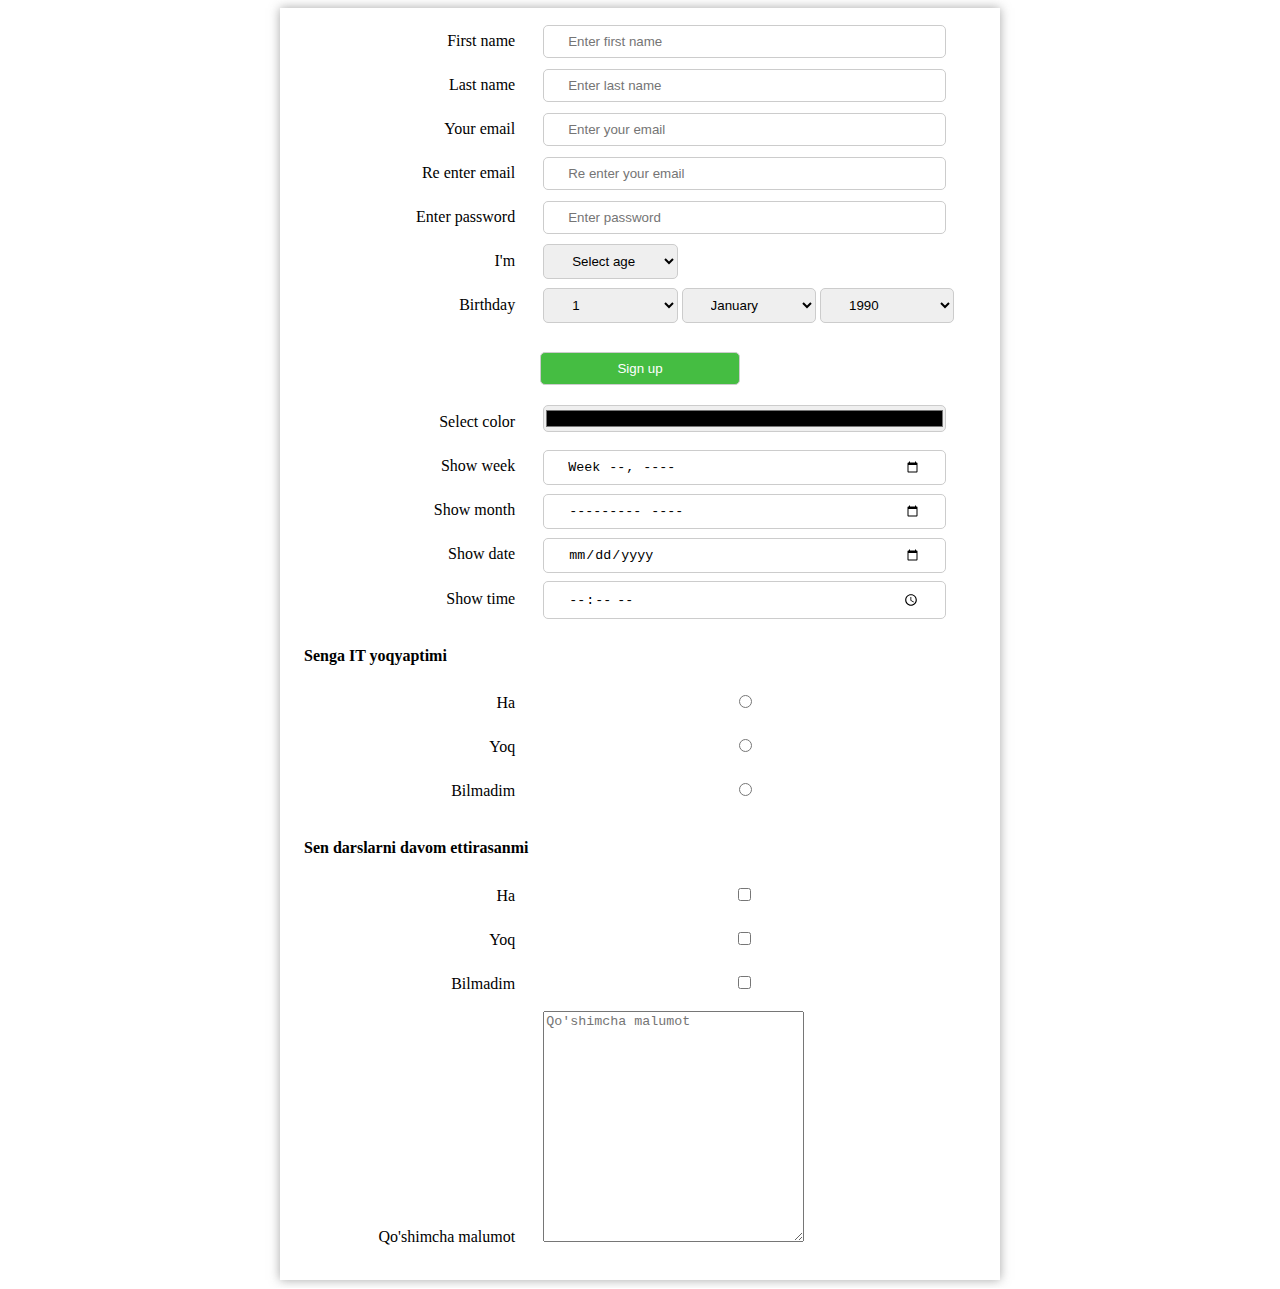
<file: index.html>
<!DOCTYPE html>
<html lang="en">
<head>
    <meta charset="UTF-8">
    <meta name="viewport" content="width=device-width, initial-scale=1.0">
    <title>Document</title>
    <link rel="stylesheet" href="css/main.css">
</head>
<body>
    
<div class="wrap">
    <div class="form-group">
        <form action="#" method="get"> 
            <label for="firstName">First name</label>
            <input type="text" id="firstName" placeholder="Enter first name">
            <label for="lastName">Last name</label>
            <input type="text" id="lastName" placeholder="Enter last name">
            <label for="email">Your email</label>
            <input type="email" id="email" placeholder="Enter your email">
            <label for="premail">Re enter email</label>
            <input type="email" id="premail" placeholder="Re enter your email">
            <label for="password">Enter password</label>
            <input type="password" id="password" placeholder="Enter password">
            <label for="age">I'm</label>
            <select name="age" id="age">
                <option value="1" disabled>16</option>
                <option value="2" disabled>17</option>
                <option value="3">18</option>
                <option value="4">19</option>
                <option value="5">20</option>
                <option value="6">25</option>
                <option value="7">30</option>
                <option value="8">35</option>
                <option value="9" selected>Select age</option>
            </select>
            <br>
            <label for="day">Birthday</label>
            <select name="day" id="day">
                <option value="1">1</option>
                <option value="2">2</option>
                <option value="3">3</option>
                <option value="4">4</option>
                <option value="5">5</option>
            </select>
            <select name="oy" id="oy">
                <option value="1">January</option>
                <option value="2">February</option>
                <option value="3">March</option>
                <option value="4">April</option>
                <option value="5">May</option>
            </select>
            <select name="year" id="year">
                <option value="1">1990</option>
                <option value="2">1995</option>
                <option value="3">2000</option>
                <option value="4">2005</option>
                <option value="5">2010</option>
            </select>
            <input type="submit" value="Sign up">
            <label for="color">Select color</label>
            <input type="color" id="color">
            <label for="week">Show week</label>
            <input type="week" id="week">
            <label for="month">Show month</label>
            <input type="month" id="month">
            <label for="date">Show date</label>
            <input type="date" id="date">
            <label for="time">Show time</label>
            <input type="time" id="time">
            <h4>Senga IT yoqyaptimi</h4>
            <label for="ha">Ha</label><input type="radio" id="Ha" name="Ha">
            <label for="yoq">Yoq</label><input type="radio" id="yoq" name="Ha">
            <label for="bilmadim">Bilmadim</label><input type="radio" id="bilmadim" name="Ha">
            <h4>Sen darslarni davom ettirasanmi</h4>
            <label for="ha2">Ha</label><input type="checkbox" id="ha2">
            <label for="yoq2">Yoq</label><input type="checkbox" id="yoq2">
            <label for="bilmadim2">Bilmadim</label><input type="checkbox" id="bilmadim2">
            <label for="dist">Qo'shimcha malumot</label>
            <textarea name="dist" id="dist" cols="30" rows="15" placeholder="Qo'shimcha malumot"></textarea>
        </form>
    </div>
</div>

</body>
</html>
</file>
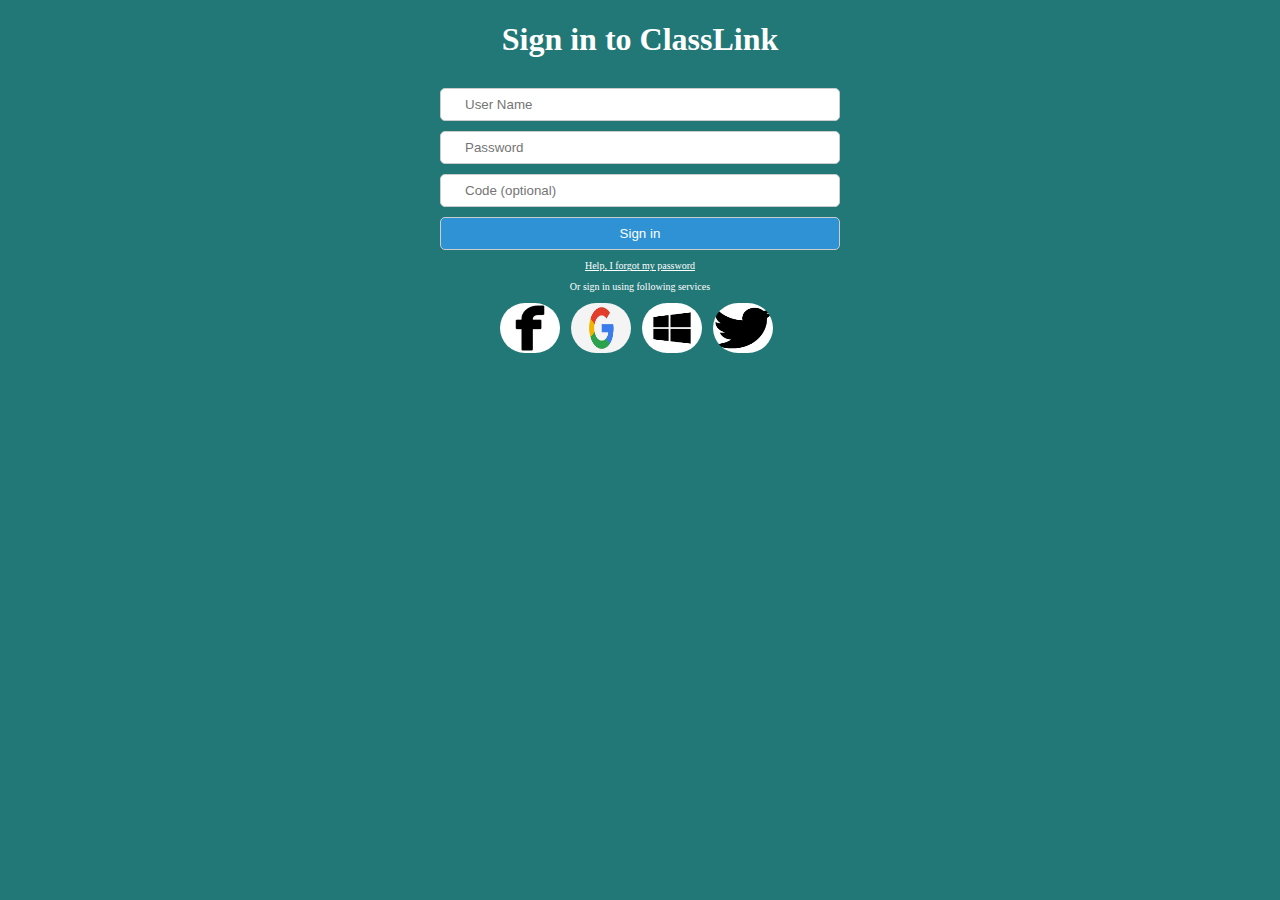
<file: index1.html>
<!DOCTYPE html>
<html lang="en">
<head>
    <meta charset="UTF-8">
    <meta name="viewport" content="width=device-width, initial-scale=1.0">
    <title>Document</title>
    <link rel="stylesheet" href="css/main1.css">
</head>
<body>
    <h1>Sign in to ClassLink</h1>
    <div class="wrap">
        <div class="form-group">
            <input type="text" id="User Name" placeholder="User Name">
            <input type="password" id="Password" placeholder="Password">
            <input type="text" id="Code (optional)" placeholder="Code (optional)">
            <input type="submit" value="Sign in">
            <p><a href="#">Help, I forgot my password</a></p>
            <p class="p1">Or sign in using following services</p>
            <img src="rasmlar/1.png" alt="" width="60px" height="50px" class="img1">
            <img src="rasmlar/4.jfif" alt="" width="60px" height="50px" class="img2">
            <img src="rasmlar/2.png" alt="" width="60px" height="50px" class="img3">
            <img src="rasmlar/3.png" alt="" width="60px" height="50px" class="img4">
        </div>
    </div>
    
</body>
</html>
</file>
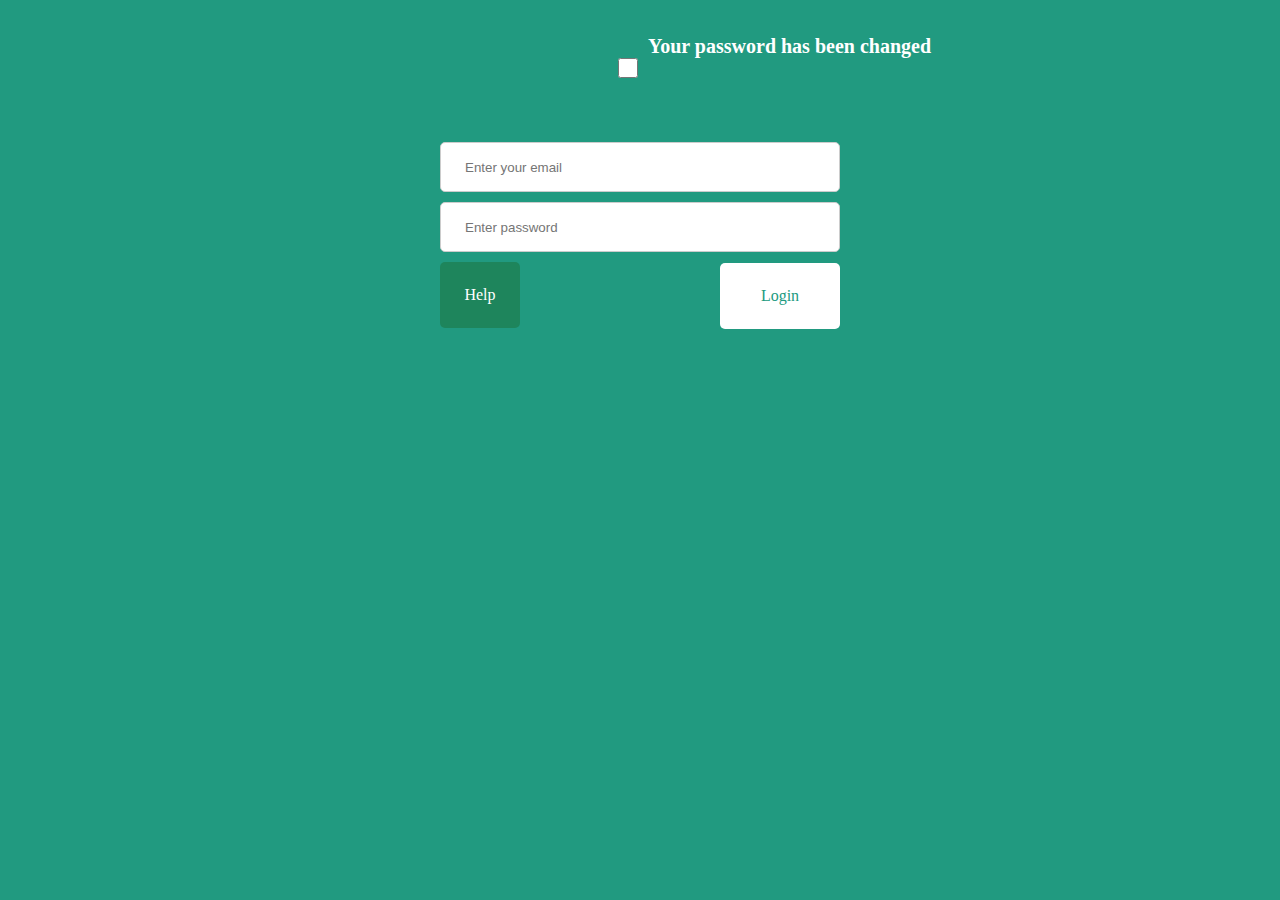
<file: index2.html>
<!DOCTYPE html>
<html lang="en">
<head>
    <meta charset="UTF-8">
    <meta name="viewport" content="width=device-width, initial-scale=1.0">
    <title>Document</title>
    <link rel="stylesheet" href="css/main2.css">
</head>
<body>
    <h4 class="h4">Your password has been changed</h4>
    <input type="checkbox">
    <div class="wrap">
        <div class="form-group">
            <input class="email" type="email" id="email" placeholder="Enter your email">
            <input class="password" type="password" id="password" placeholder="Enter password">
            <div class="help"><p class="texty">Help</p></div>
            <div class="login"><p class="texty">Login</p></div>
        </div>
    </div>
    
</body>
</html>
</file>
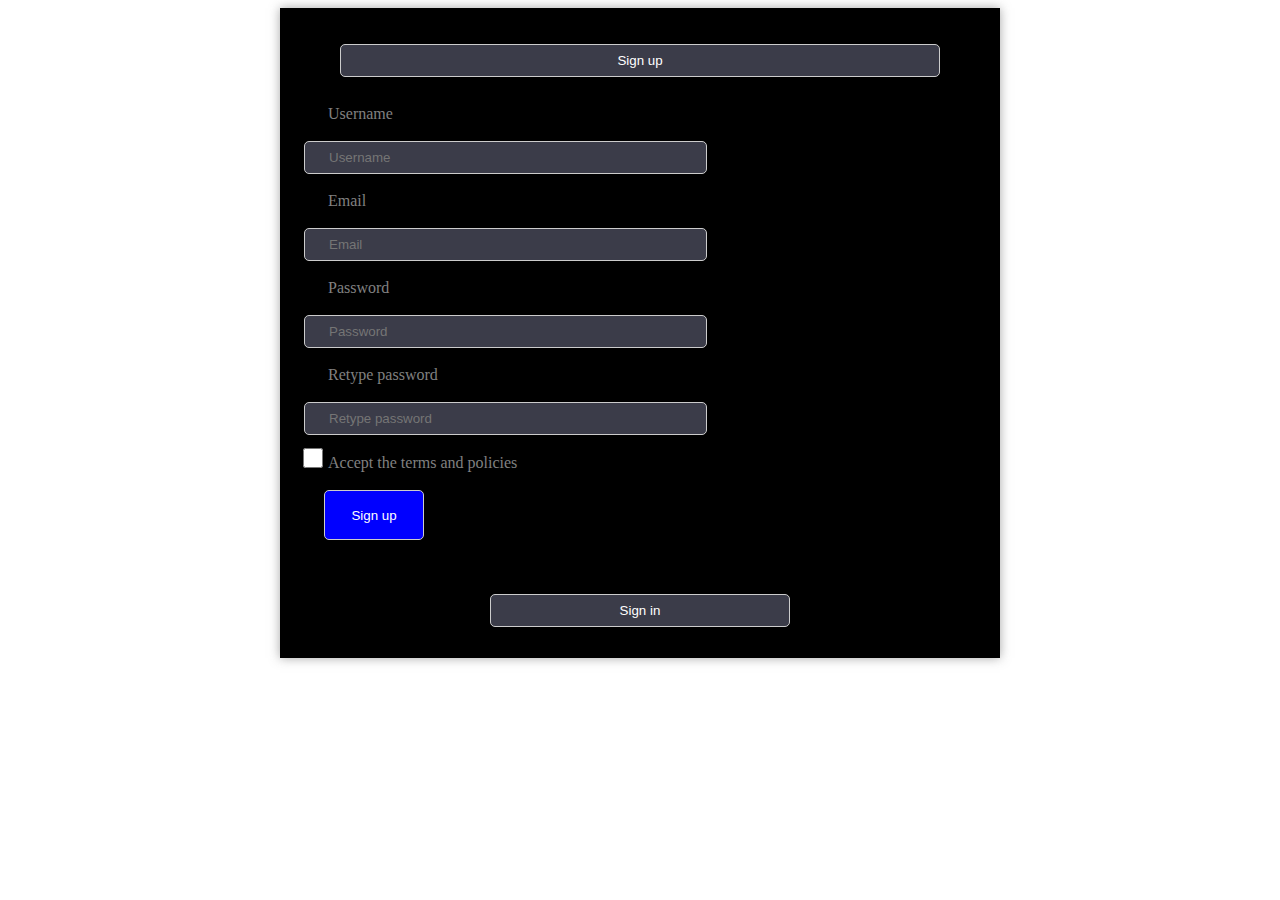
<file: index3.html>
<!DOCTYPE html>
<html lang="en">
<head>
    <meta charset="UTF-8">
    <meta name="viewport" content="width=device-width, initial-scale=1.0">
    <title>vpervie poluchilos samomu</title>
    <link rel="stylesheet" href="css/main3.css">
</head>
<body>

    <div class="wrap">
        <div class="form-group">
            <form action="#" method="get">
                <input type="submit" value="Sign up">
                <label for="User name">Username</label>
                <input type="text" id="userName" placeholder="Username">
                <label for="email">Email</label>
                <input type="email" id="email" placeholder="Email">
                <label for="password">Password</label>
                <input type="password" id="password" placeholder="Password">
                <label for="password">Retype password</label>
                <input type="password" id="repassworf" placeholder="Retype password">
                <label for="">Accept the terms and policies</label><input type="checkbox" id="ha">
                <input type="submit1" value="Sign up">
                <p class="p">Already have on account</p>
                <input type="submit2" value="Sign in">
            </form>
        </div>
    </div>
    
</body>
</html>
</file>
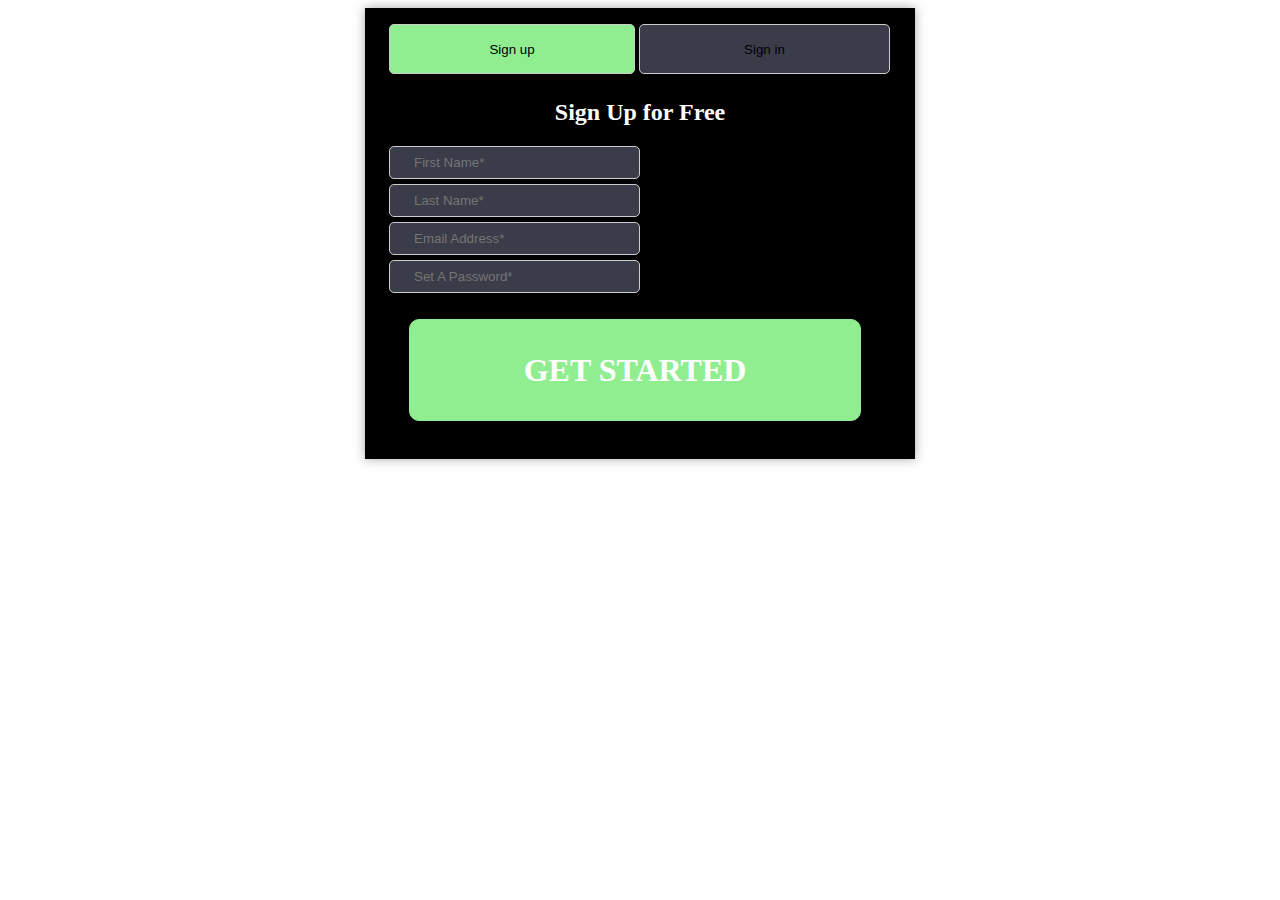
<file: index4.html>
<!DOCTYPE html>
<html lang="en">
<head>
    <meta charset="UTF-8">
    <meta name="viewport" content="width=device-width, initial-scale=1.0">
    <title>Document</title>
    <link rel="stylesheet" href="css/main4.css">
</head>
<body>

    <div class="wrap">
        <div class="form-group">
            <form action="#" method="get">
                <input type="submit1" value="Sign up">
                <input type="submit2" value="Sign in">
                <h2 class="h2">Sign Up for Free </h1>
                <input type="text" id="firstName" placeholder="First Name*">
                <input type="text" id="lastName" placeholder="Last Name*">
                <input type="text" id="email" placeholder="Email Address*">
                <input type="password" id="password" placeholder="Set A Password*">
                <h1 class="h1">GET STARTED</h1>
            </form>
        </div>
    </div>
    
</body>
</html>
</file>
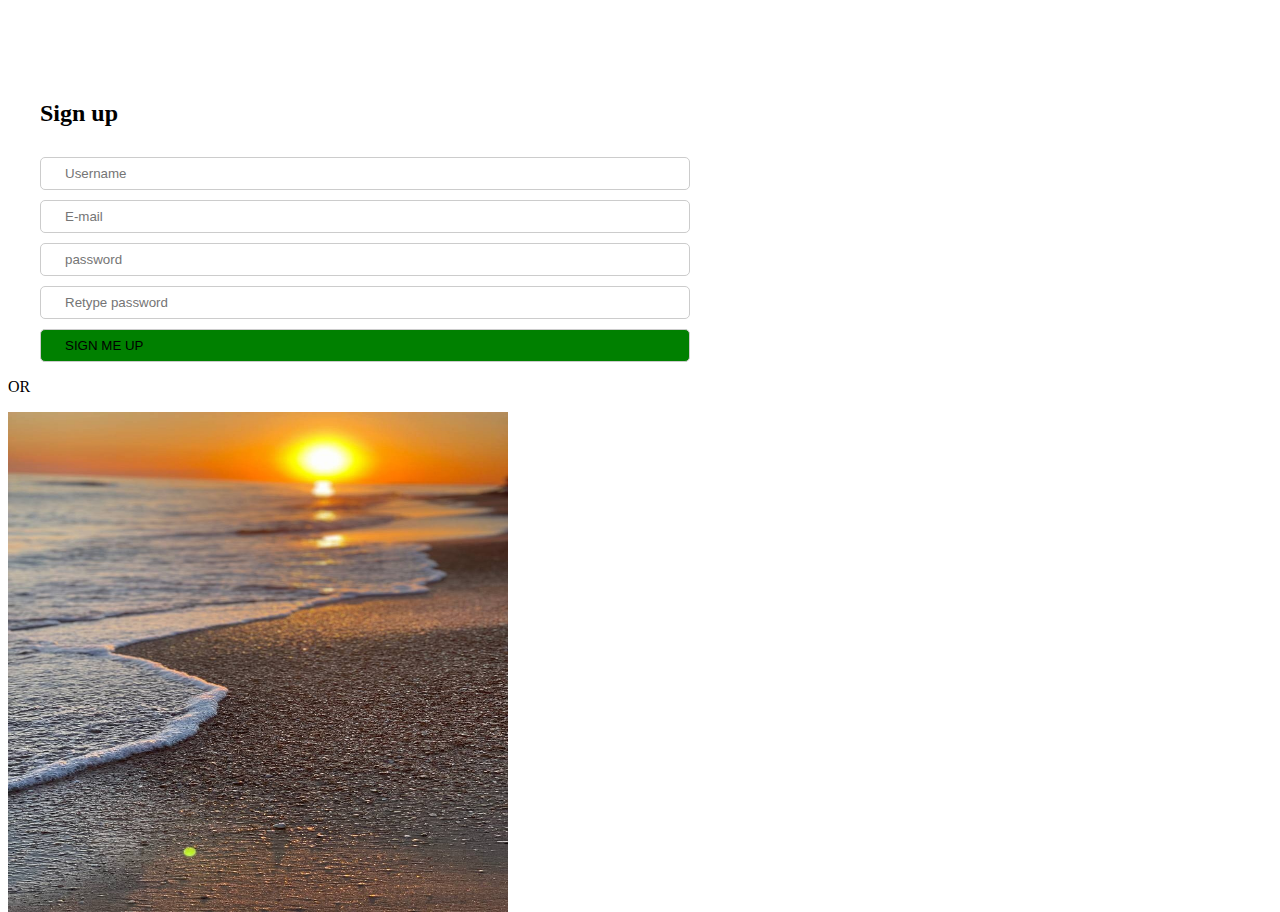
<file: index5.html>
<!DOCTYPE html>
<html lang="en">
<head>
    <meta charset="UTF-8">
    <meta name="viewport" content="width=device-width, initial-scale=1.0">
    <title>Document</title>
    <link rel="stylesheet" href="css/main5.css">
</head>
<body>
    
    <div class="wrap">
        <div class="form-group"></div>
        <form action="#" method="get">
            <h2 class="h2">Sign up</h2>
            <input type="text" id="username" placeholder="Username">
            <input type="text" id="E-mail" placeholder="E-mail">
            <input type="text" id="password" placeholder="password">
            <input type="text" id="retype password" placeholder="Retype password">
            <input type="submit1" value="SIGN ME UP">
        </form>
    </div>

<p class="p">OR</p>

<img class="img" src="rasmlar/more.jpg" width="500px" height="500px" alt="">
    
</body>
</html>
</file>
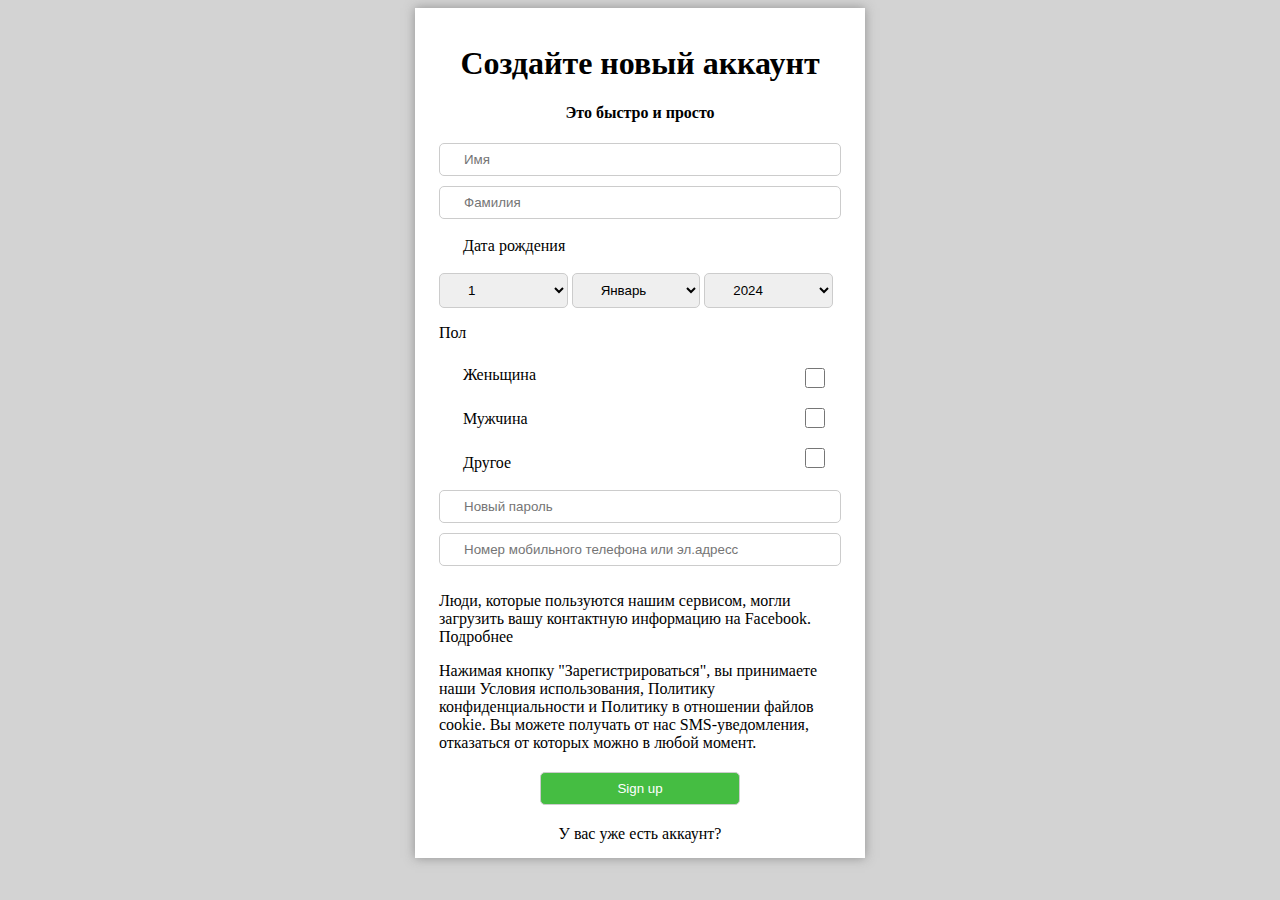
<file: index6.html>
<!DOCTYPE html>
<html lang="en">
<head>
    <meta charset="UTF-8">
    <meta name="viewport" content="width=device-width, initial-scale=1.0">
    <title>Document</title>
    <link rel="stylesheet" href="css/main6.css">
</head>
<body>
    <div class="wrap">
        <div class="form-group">
            <form action="#" method="get">
                <h1 class="h1">Создайте новый аккаунт</h1>
                <h4 class="h4">Это быстро и просто</h4>
                <input type="text" id="Имя" placeholder="Имя">
                <input type="text" id="Фамилия" placeholder="Фамилия">
                <label for="date">Дата рождения</label>
                <select name="date" id="date">
                    <option value="1">1</option>
                    <option value="2">2</option>
                    <option value="3">3</option>
                    <option value="4">4</option>
                    <option value="5">5</option>
                    <option value="6">6</option>
                    <option value="7">7</option>
                    <option value="8">8</option>
                    <option value="9">9</option>
                    <option value="10">10</option>
                    <option value="11">11</option>
                    <option value="12">12</option>
                    <option value="13">13</option>
                    <option value="14">14</option>
                    <option value="15">15</option>
                    <option value="16">16</option>
                    <option value="17">17</option>
                    <option value="18">18</option>
                    <option value="19">19</option>
                    <option value="20">20</option>
                    <option value="21">21</option>
                    <option value="22">22</option>
                    <option value="23">23</option>
                    <option value="24">24</option>
                    <option value="25">25</option>
                    <option value="26">26</option>
                    <option value="27">27</option>
                    <option value="28">28</option>
                    <option value="29">29</option>
                    <option value="30">30</option>
                    <option value="31">31</option>
                </select>
                <select name="month" id="month">
                    <option value="yanvar">Январь</option>
                    <option value="fevral">Февраль</option>
                    <option value="mart">Март</option>
                    <option value="aprel">Апрель</option>
                    <option value="may">Май</option>
                    <option value="iun">Июнь</option>
                    <option value="iul">Июль</option>
                    <option value="avgust">Август</option>
                    <option value="sentabr">Сентябрь</option>
                    <option value="oktabr">Октябрь</option>
                    <option value="noyabr">Ноябрь</option>
                    <option value="dekabr">Декабрь</option>
                </select>
                <select name="years" id="years">
                    <option value="">2024</option>
                    <option value="">2023</option>
                    <option value="">2021</option>
                    <option value="">2020</option>
                    <option value="">2019</option>
                    <option value="">2018</option>
                    <option value="">2017</option>
                    <option value="">2016</option>
                    <option value="">2015</option>
                    <option value="">2014</option>
                    <option value="">2013</option>
                    <option value="">2012</option>
                    <option value="">2011</option>
                    <option value="">2010</option>
                    <option value="">2009</option>
                    <option value="">2008</option>
                    <option value="">2007</option>
                    <option value="">2006</option>
                    <option value="">2005</option>
                    <option value="">2004</option>
                    <option value="">2003</option>
                    <option value="">2002</option>
                    <option value="">2001</option>
                    <option value="">2000</option>
                    <option value="">1999</option>
                    <option value="">1998</option>
                    <option value="">1997</option>
                    <option value="">1996</option>
                    <option value="">1995</option>
                    <option value="">1994</option>
                    <option value="">1993</option>
                    <option value="">1992</option>
                    <option value="">1991</option>
                    <option value="">1990</option>
                    <option value="">1989</option>
                    <option value="">1988</option>
                    <option value="">1987</option>
                    <option value="">1986</option>
                    <option value="">1985</option>
                    <option value="">1984</option>
                </select>
                <p>Пол</p>
                <label for="ha2">Женьщина</label><input type="checkbox" id="ha2">
                <label for="yoq2">Мужчина</label><input type="checkbox" id="yoq2">
                <label for="bilmadim2">Другое</label><input type="checkbox" id="bilmadim2">
                <input type="text" id="password" placeholder="Новый пароль">
                <input type="text" id="email" placeholder="Номер мобильного телефона или эл.адресс">
                <p>Люди, которые пользуются нашим сервисом, могли загрузить вашу контактную информацию на Facebook. Подробнее
                </p>
                <p>Нажимая кнопку "Зарегистрироваться", вы принимаете наши Условия использования, 
                   Политику конфиденциальности и Политику в отношении файлов cookie. 
                   Вы можете получать от нас SMS-уведомления, отказаться от которых можно в любой момент.
                </p>
                <input type="submit" value="Sign up">
                <p class="p">У вас уже есть аккаунт?</p>
            </form>
        </div>
    </div>
</body>
</html>
</file>
<file: css/main.css>
.wrap{
    width: 1200px;
    margin: 0 auto;
}
.form-group{
    width: 720px;
    margin: 0 auto;
    box-shadow: 0 0 10px rgba(80, 80, 80, 0.5);
    padding: 1rem 1.5rem;
    box-sizing: border-box;
}
label{
    width: 35%;
    padding: 0.5rem 1.5rem;
    box-sizing: border-box;
    display: inline-block;
    margin-bottom: 10px;
    text-align: right;
}
input{
    width: 60%;
    padding: 0.5rem 1.5rem;
    box-sizing: border-box;
    border: 1px solid #cccccc;
    border-radius: 5px;
    display: inline-block;
    margin-bottom: 1px;
}
select{
    width: 20%;
    display: inline-block;
    border-radius: 5px;
    border: 1px solid #cccccc;
    padding: 0.5rem 1.5rem;
    box-sizing: border-box;
}
input[type=submit]{
    display: block;
    margin: 20px auto;
    background-color: #45bd42;
    color: #ffffff;
    width: 200px;
}
input[type=submit]:hover{
    background-color: #23b121;
}
input[type=color]{
    padding: 0;
}
</file>
<file: css/main1.css>
body{
    background-color: #277;
}
.wrap{
    width: 1200px;
    margin: 0 auto;
}
.form-group{
    margin-left: 400px;
    margin-top: 100px;
    box-sizing: border-box;
}
input{
    width: 50%;
    margin-top: 10px;
    padding: 0.5rem 1.5rem;
    box-sizing: border-box;
    border: 1px solid #cccccc;
    border-radius: 5px;
    display: inline-block;
}
h1{
    color: white;
    text-align: center;
    margin-bottom: -80px;
}
input[type=submit]{
    display: block;
    background-color: rgb(46, 146, 212);
    color: white;
}
input[type=color]{
    padding: 0;
}
a{
    color: white;
    text-align: center;
}
a:hover {
    color: red;
}
p{
    text-align: center;
    margin-right: 400px;
    font-size: 10px;
}
.img1{
    border-radius: 50px;
    margin-left: 60px;
    margin-top: 1px;
}
.img2{
    border-radius: 50px;
    margin-left: 7px;
}
.img3{
    border-radius: 50px;
    margin-left: 7px;
}
.img4{
    border-radius: 50px;
    margin-left: 7px;
}
.p1{
    color: white;
    text-align: center;
    margin-right: 400px;
}
</file>
<file: css/main2.css>
body{
    background-color: #219a80;
    position: relative;
}
h2{
    text-align: center;
    color: white;
    padding-bottom: -200px;
}
.wrap{
    width: 1200px;
    margin: 0 auto;
    margin-bottom: 50px;
}
.form-group{
    margin-left: 400px;
    margin-top: 50px;
    box-sizing: border-box;
}
input{
    width: 50%;
    height: 50px;
    margin-top: 10px;
    padding: 0.5rem 1.5rem;
    box-sizing: border-box;
    border: 1px solid #cccccc;
    border-radius: 5px;
    display: inline-block;
}
.help{
    margin-top: 10px;
    width: 10%;
    height: 50px;
    border-radius: 5px;
    text-align: center;
    padding-top: 1%;
    padding-bottom: 1%;
    color: white;
    background-color: #1e855c
}
.login{
    margin-top: -65px;
    margin-left: 35%;
    width: 15%;
    height: 50px;
    border-radius: 5px;
    background-color: white;
    color: #219a80;
    text-align: center;
    padding-top: 1%;
    padding-bottom: 1%;
}
input[type=checkbox]{
    margin-left: 610px;
    width: 20px;
    height: 20px;
    margin-top: 50px;
}
.h4{
    margin-left: 640px;
    position: absolute;
    font-size: 20px;
    color: white;
}
</file>
<file: css/main3.css>
.wrap{
    width: 1200px;
    margin: 0 auto;
}
.form-group{
    width: 720px;
    height: 650px;
    margin: 0 auto;
    box-shadow: 0 0 10px rgba(80, 80, 80, 0.5);
    padding: 1rem 1.5rem;
    box-sizing: border-box;
    background-color: black;
}
label{
    width: 40%;
    padding: 0.5rem 1.5rem;
    box-sizing: border-box;
    display: inline-block;
    margin-bottom: 10px;
    text-align: left;
    color: gray;
}
input{
    width: 60%;
    padding: 0.5rem 1.5rem;
    box-sizing: border-box;
    border: 1px solid #cccccc;
    border-radius: 5px;
    display: inline-block;
    margin-bottom: 10px;
    background-color: rgb(59, 60, 73);
}
select{
    width: 20%;
    display: inline-block;
    border-radius: 5px;
    border: 1px solid #cccccc;
    padding: 0.5rem 1.5rem;
    box-sizing: border-box;
}
input[type=submit]{
    display: block;
    margin: 20px auto;
    background-color: rgb(59, 60, 73);
    color: #ffffff;
    width: 600px;
}
input[type=submit1]{
    display: block;
    background-color: blue;
    color: #ffffff;
    width: 100px;
    height: 50px;
    text-align: center;
    margin-left: 20px;
}
input[type=submit2]{
    display: block;
    margin: 20px auto;
    background-color: rgb(59, 60, 73);
    color: #ffffff;
    width: 300px;
    text-align: center;
}
input[type=color]{
    padding: 0;
}
.p{
    margin-left: 50px;
}
input[type=checkbox]{
    margin-left: -270px;
    width: 20px;
    height: 20px;
}
</file>
<file: css/main4.css>
.wrap{
    width: 1200px;
    margin: 0 auto;
}
.form-group{
    width: 550px;
    margin: 0 auto;
    box-shadow: 0 0 10px rgba(80, 80, 80, 0.5);
    padding: 1rem 1.5rem;
    box-sizing: border-box;
    background-color: black;
}
input{
    width: 50%;
    padding: 0.5rem 1.5rem;
    box-sizing: border-box;
    border: 1px solid #cccccc;
    border-radius: 5px;
    display: inline-block;
    margin-bottom: 5px;
    background-color: rgb(59, 60, 73);
}
.h2{
    text-align: center;
    color: white;
}
.h1{
    width: 450px;
    height: 100px;
    border: 1px solid lightgreen;
    margin-left: 20px;
    background-color: lightgreen;
    color: white;
    text-align: center;
    border-radius: 10px;
    line-height: 100px;
}
input[type=submit1]{
    width: 49%;
    height: 50px;
    background-color: lightgreen;
    text-align: center;
}
input[type=submit2]{
    height: 50px;
    background-color: rgb(59, 60, 73);
    text-align: center;
}
</file>
<file: css/main5.css>
.wrap{
    width: 1200px;
    margin: 0 auto;
}
.form-group{
    margin-left: 400px;
    margin-top: 100px;
    box-sizing: border-box;
}
input{
    width: 650px;
    margin-top: 10px;
    padding: 0.5rem 1.5rem;
    box-sizing: border-box;
    border: 1px solid #cccccc;
    border-radius: 5px;
    display: inline-block;
}
input[type=submit1]{
    background-color: green;
}
.img{
    position: absolute;
}
</file>
<file: css/main6.css>
body{
    background-color: lightgray;
}
.wrap{
    width: 1200px;
    margin: 0 auto;
}
.form-group{
    width: 450px;
    height: 850px;
    margin: 0 auto;
    box-shadow: 0 0 10px rgba(80, 80, 80, 0.5);
    padding: 1rem 1.5rem;
    box-sizing: border-box;
    background-color: white;
}
label{
    width: 90%;
    padding: 0.5rem 1.5rem;
    box-sizing: border-box;
    margin-bottom: 10px;
    text-align: left;
    float: left;
}
.p{
    text-align: center;
}
.p:hover{
    color: blue;
}
input{
    width: 100%;
    padding: 0.5rem 1.5rem;
    box-sizing: border-box;
    border: 1px solid #cccccc;
    border-radius: 5px;
    margin-bottom: 10px;
}
select{
    width: 32%;
    display: inline-block;
    border-radius: 5px;
    border: 1px solid #cccccc;
    padding: 0.5rem 1.5rem;
    box-sizing: border-box;
}
input[type=submit]{
    display: block;
    margin: 20px auto;
    background-color: #45bd42;
    color: #ffffff;
    width: 200px;
}
.h1{
    text-align: center;
}
.h4{
    text-align: center;
}
input[type=checkbox]{
   width: 20px;
   height: 20px;
   margin-top: 10px;
}
</file>
